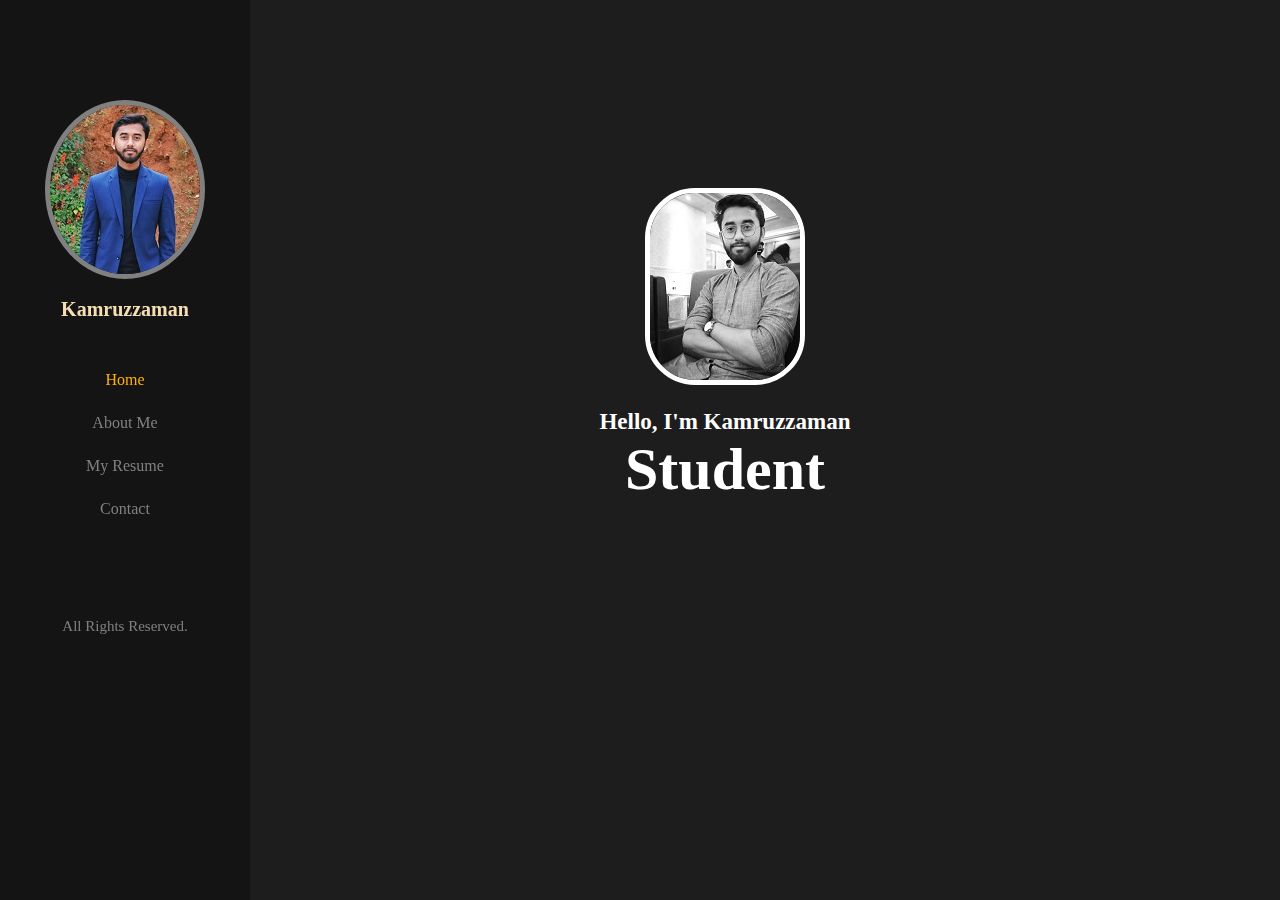
<file: index.html>
<!DOCTYPE html>
<html lang="en">
<head>
    <meta charset="UTF-8">
    <meta name="viewport" content="width=device-width, initial-scale=1.0">
    <title>Home</title>
    <link rel="stylesheet" href="index.css" type="text/css">
</head>
<body>
    <div class="main-left">
        <img id="img-logo" src="blue.jpg" alt="logo">
        <h4 id="h4">Kamruzzaman</h4>
        <ul id="ul">
            <li ><a id="home" href="index.html">Home</a></li>
            <li ><a id="about" href="about.html">About Me</a></li>
            <li ><a id="resume" href="resume.html">My Resume</a></li>
            <li ><a id="contact" href="contact.html">Contact</a></li>
        </ul>
        <footer>All Rights Reserved.</footer>

    </div>
    <div class="main-right">
        <img id="main-logo" src="bw.jpg" alt="main-logo">
        <h5 id="h5">Hello, I'm Kamruzzaman</h5>
        <h1 id="h1">Student</h1>

    </div>
    
</body>
</html>
</file>
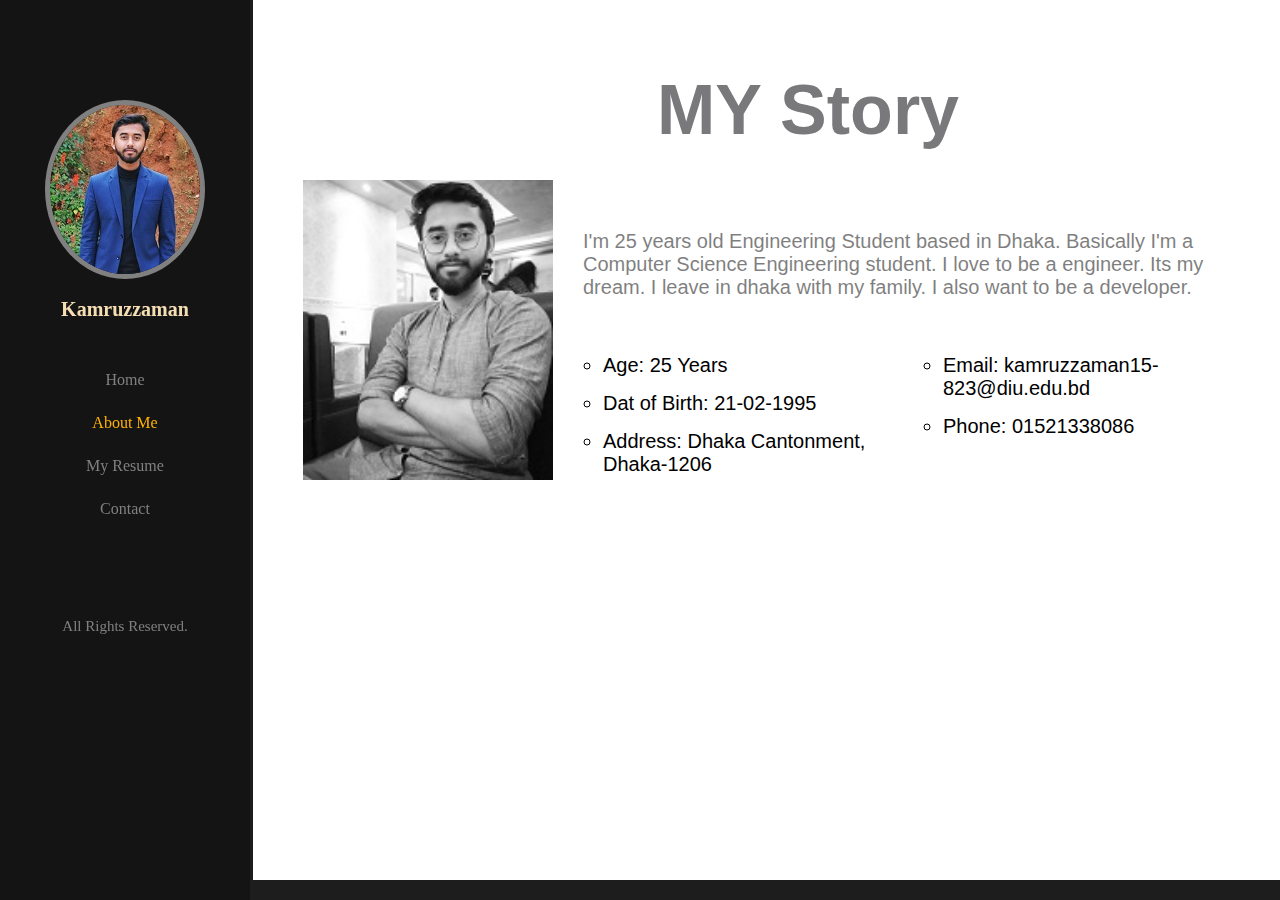
<file: about.html>
<!DOCTYPE html>
<html lang="en">
<head>
    <meta charset="UTF-8">
    <meta name="viewport" content="width=device-width, initial-scale=1.0">
    <title>About Me</title>
    <link rel="stylesheet" href="about.css" type="text/css">
</head>
<body>
    <div class="main-left">
        <img id="img-logo" src="blue.jpg" alt="logo">
        <h4 id="h4">Kamruzzaman</h4>
        <ul id="ul">
            <li ><a id="home" href="index.html">Home</a></li>
            <li ><a id="about" href="about.html">About Me</a></li>
            <li ><a id="resume" href="resume.html">My Resume</a></li>
            <li ><a id="contact" href="contact.html">Contact</a></li>
        </ul>
        <footer>All Rights Reserved.</footer>

    </div>
    <div class="main-right">
        <h1 id="h1">MY Story</h1>
        <div class="main-right-left">
            <div class="left">
                <img src="bw.jpg" alt="photo" height="300" width="250">
            </div>
            <div class="right">
                <p id="pl">I'm 25 years old Engineering Student based in Dhaka. Basically I'm a Computer Science Engineering student. I love to be a engineer. Its my dream. I leave in dhaka with my family. I also want to be a developer.</p>
                <ol id="ol1">
                    <li>Age: 25 Years</li>
                    <li>Dat of Birth: 21-02-1995</li>
                    <li>Address: Dhaka Cantonment, Dhaka-1206</li>
                </ol>
                <ol id="ol2">
                    <li>Email: kamruzzaman15-823@diu.edu.bd</li>
                    <li>Phone: 01521338086</li>
                
                </ol>
            </div>
        </div>

    </div>
    
</body>
</html>
</file>
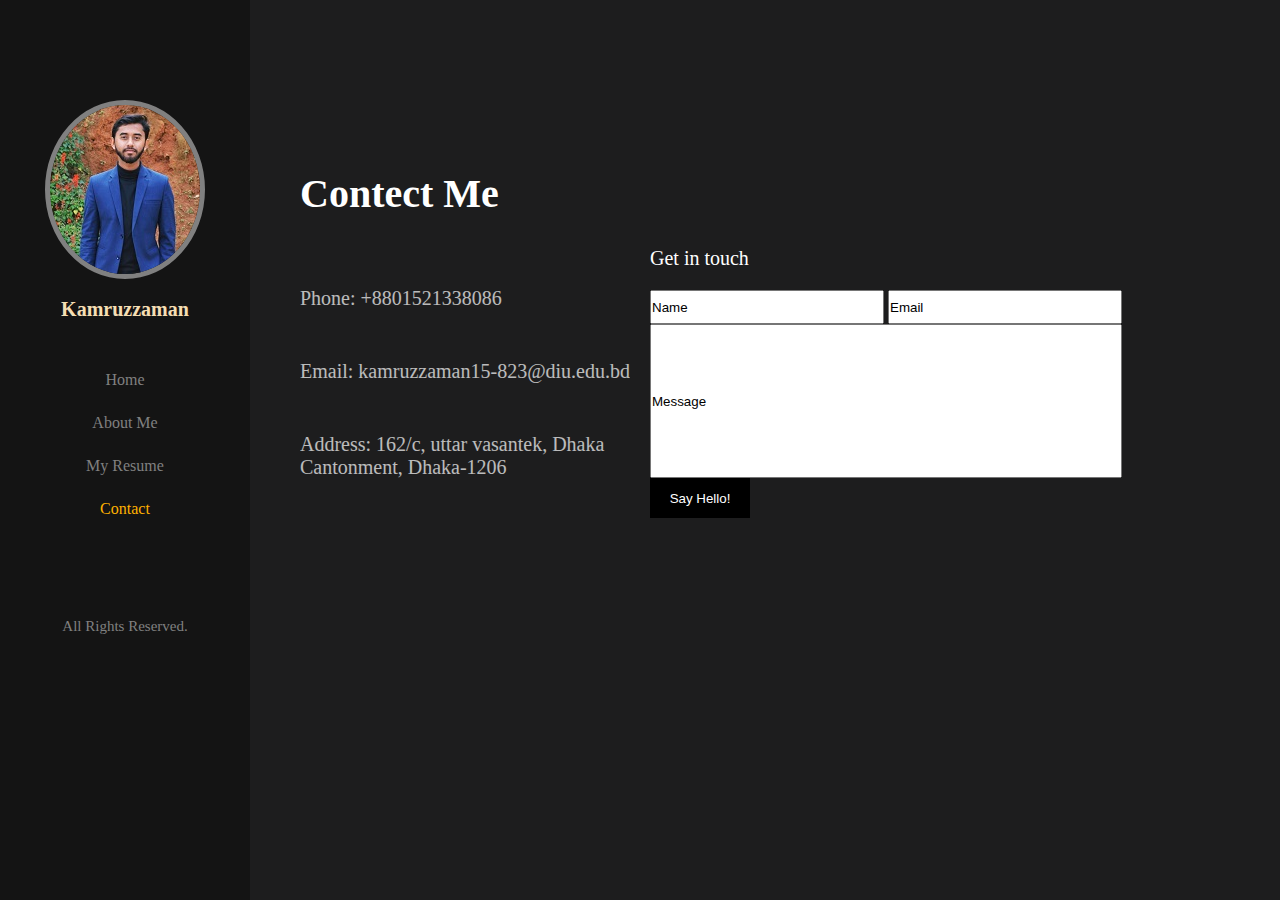
<file: contact.html>
<!DOCTYPE html>
<html lang="en">
<head>
    <meta charset="UTF-8">
    <meta name="viewport" content="width=device-width, initial-scale=1.0">
    <title>Contact</title>
    <link rel="stylesheet" href="contact.css" type="text/css">
</head>
<body>
    <div class="main-left">
        <img id="img-logo" src="blue.jpg" alt="logo">
        <h4 id="h4">Kamruzzaman</h4>
        <ul id="ul">
            <li ><a id="home" href="index.html">Home</a></li>
            <li ><a id="about" href="about.html">About Me</a></li>
            <li ><a id="resume" href="resume.html">My Resume</a></li>
            <li ><a id="contact" href="contact.html">Contact</a></li>
        </ul>
        <footer>All Rights Reserved.</footer>

    </div>
    <div class="main-right">
       <h1 id="h1">Contect Me</h1>
       <div class="left">
           <ul>
               <li id="l">Phone: +8801521338086</li>
               <li id="l">Email: kamruzzaman15-823@diu.edu.bd</li>
               <li id="l">Address: 162/c, uttar vasantek, Dhaka Cantonment, Dhaka-1206</li>
           </ul>
       </div>
       <div class="right">
           <form action="message.php" method="post">
               <p>Get in touch</p>
               <input type="text" name="name" id="input1" placeholder="Name">
               <input type="email" name="email" id="input2" placeholder="Email"><br>
               <input type="text" name="messege" id="input3" placeholder="Message"><br>
               <button type="submit" id="btn" name="Message" value="Message">Say Hello!</button>
           </form>
       </div>
    </div>
    
</body>
</html>
</file>
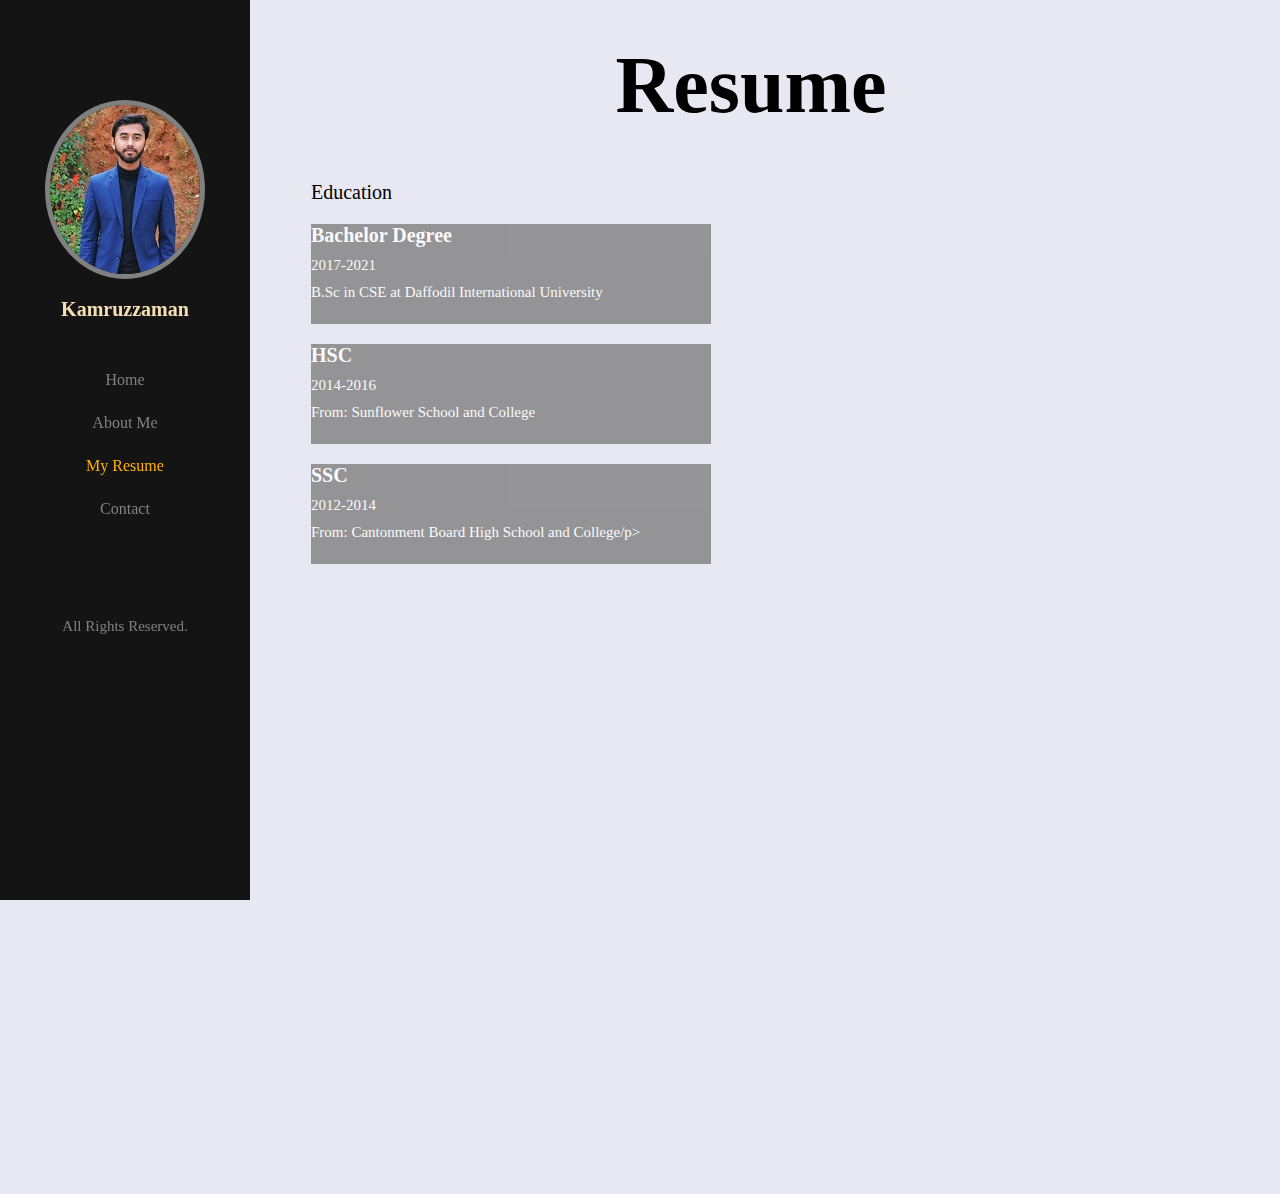
<file: resume.html>
<!DOCTYPE html>
<html lang="en">
<head>
    <meta charset="UTF-8">
    <meta name="viewport" content="width=device-width, initial-scale=1.0">
    <title>Resume</title>
    <link rel="stylesheet" href="resume.css" type="text/css">
</head>
<body>
    <div class="main-left">
        <img id="img-logo" src="blue.jpg" alt="logo">
        <h4 id="h4">Kamruzzaman</h4>
        <ul id="ul">
            <li ><a id="home" href="index.html">Home</a></li>
            <li ><a id="about" href="about.html">About Me</a></li>
            <li ><a id="resume" href="resume.html">My Resume</a></li>
            <li ><a id="contact" href="contact.html">Contact</a></li>
        </ul>
        <footer>All Rights Reserved.</footer>

    </div>
    <div class="main-right">
       <h1 class="h1">Resume</h1>
       <div id="id">
           <p id="e">Education</p>
            <div id="b">
                 <h4>Bachelor Degree</h4>
                  <p id="y">2017-2021</p>
                   <p id="y">B.Sc in CSE at Daffodil International University</p>
            </div>
            <div id="h">
                 <h4>HSC</h4>
                 <p id="y">2014-2016</p>
                 <p id="y">From: Sunflower School and College</p>
            </div>
             <div id="s">
               <h4>SSC</h4>
               <p id="y">2012-2014</p>
                <p id="y">From: Cantonment Board High School and College/p>
       </div>
    </div>
    </div>
    
</body>
</html>
</file>
<file: index.css>
*{
    margin: 0;
    padding: 0;
}
body{
    height: 100%;
    width: 100%;
    overflow: hidden;
    position: relative;
    background-color: #1D1D1E;
    color: #79797C;
    font-weight: 300;
}
.main-left{
    background-color:#141414;
    height: 100%;
    float: left;
    text-align: center;
    position: fixed;
    color: wheat;
    z-index: 200;
    width: 250px;

}

#img-logo{
    margin-top: 100px;
    border-radius: 50%;
    border: 5px solid gray;
}
#h4{
    margin-top: 15px;
    font-size: 20px;
    font-family: cursive;
}
#ul{
    text-decoration: none;
    margin-top: 50px;
}
#ul li{
    margin-top: 25px;
}
a{
    text-decoration: none;
    color: gray;
}
#home{
    color: #ffb100;
}
footer{
    margin-top: 100px;
    color: gray;
    font-size: 15px;
}
.main-right{
    width: 100%;
    height: 100%;
    position: absolute;
    text-align: center;
    margin-left: 85px;
    display: table-cell;
    vertical-align: middle;
}
#main-logo{
    margin-top: 188px;
    border-radius: 50px;
    border: 5px solid white;
}
#h5{
    font-size: 23px;
    margin-top: 20px;
    color: white;
}
#h1{
    font-size: 60px;
    color: white;
}
a:hover{
    color: #ffb100;

}
</file>
<file: about.css>
*{
    margin: 0;
    padding: 0;
}
body{
    height: 100%;
    width: 100%;
    overflow: hidden;
    position: relative;
    background-color: #1D1D1E;
    color: #79797C;
    font-weight: 300;
}
.main-left{
    background-color:#141414;
    height: 100%;
    float: left;
    text-align: center;
    position: fixed;
    color: wheat;
    z-index: 200;
    width: 250px;

}

#img-logo{
    margin-top: 100px;
    border-radius: 50%;
    border: 5px solid gray;
}
#h4{
    margin-top: 15px;
    font-size: 20px;
    font-family: cursive;
}
#ul{
    text-decoration: none;
    margin-top: 50px;
}
#ul li{
    margin-top: 25px;
}
a{
    text-decoration: none;
    color: gray;
}
#about{
    color: #ffb100;
}
a:hover{
    color: #ffb100;

}
footer{
    margin-top: 100px;
    color: gray;
    font-size: 15px;
}
.main-right{
    background-color: white;
    text-align: center;
    padding-bottom: 186px;
    margin-left: 253px;
    width: 1110px;
    overflow: hidden;
}
#h1{
    font-size: 70px;
    font-family: Impact, Haettenschweiler, 'Arial Narrow Bold', sans-serif;
    margin-top: 70px;
}
.main-right-left{
    padding-bottom: 138px;
    margin-top: 30px;
    overflow: hidden;
}
.left{
    width: 250px;
    float: left;
    margin-left: 50px;

}
.right{
    padding: 80px;
    color: black;
    width: 600px;
    float: left;
    font-weight: 500;
    font-family: Poppins, Arial, sans-serif;
    margin-left: 30px;

}
#pl{
    text-align: left;
    font-size: 20px;
    margin-left: -80px;
    margin-top: -30px;
    opacity: 0.5;
}
#ol1{
    margin-top: 40px;
    font-size: 20px;
    list-style: circle;
    text-align: left;
    float: left;
    margin-left: -60px;
    width: 300px;
}
#ol2{
    margin-top: 40px;
    font-size: 20px;
    list-style: circle;
    text-align: left;
    float: left;
    margin-left: 40px;
    width: 300px;
}
li{
    margin-top: 15px;
}
</file>
<file: contact.css>
*{
    margin: 0;
    padding: 0;
}
body{
    height: 100%;
    width: 100%;
    position: relative;
    background-color: #1D1D1E;
    color: #79797C;
    font-weight: 300;
    overflow: hidden;
}
.main-left{
    background-color:#141414;
    height: 100%;
    float: left;
    text-align: center;
    position: fixed;
    color: wheat;
    z-index: 200;
    width: 250px;
    overflow: hidden;

}

#img-logo{
    margin-top: 100px;
    border-radius: 50%;
    border: 5px solid gray;
}
#h4{
    margin-top: 15px;
    font-size: 20px;
    font-family: cursive;
}
#ul{
    text-decoration: none;
    margin-top: 50px;
}
#ul li{
    margin-top: 25px;
}
a{
    text-decoration: none;
    color: gray;
}
a:hover{
    color: #ffb100;

}
#contact{
    color: #ffb100;
}
footer{
    margin-top: 100px;
    color: gray;
    font-size: 15px;
}
.main-right{
    width: 1000px;
    text-align: center;
    margin-left: 200px;
    padding: 100px;
    overflow: hidden;

}
#h1{
    margin-top: 70px;
    text-align: left;
    font-size: 40px;
    color: white;

}
.left{
    float: left;
    width: 350px;
    height: 300px;
    text-align: left;
    margin-top: 20px;
}
.left ul{
    font-size: 20px;
   
    list-style: none;
}
.left ul li{
    margin-top: 50px;
    opacity: 0.7;
    color: white;
}
.right{
    float: left;
    width: 500px;
    height: 300px;
    margin-top: 20px;
}
p{
    font-size: 20px;
    text-align: left;
    margin-top: 10px;
    color: white;
}
form{
    text-align: left;
}
#input1{
    margin-top: 20px;
    width: 230px;
    height: 30px;
}
#input2{
    width: 230px;
    height: 30px;
}
#input3{
    width: 468px;
    height: 150px;
}
#btn{
    width: 100px;
    height: 40px;
    background-color: black;
    color: white;
    border: none;
    font: 25px;
}
#a{
    color: white;
}
::-webkit-input-placeholder{
    color: black;
}
</file>
<file: resume.css>
*{
    margin: 0;
    padding: 0;
}
body{
    height: 100%;
    width: 100%;
    overflow: hidden;
    position: relative;
    background-color: #E8E8F2;
    color: #79797C;
    font-weight: 300;
}
.main-left{
    background-color:#141414;
    height: 100%;
    float: left;
    text-align: center;
    position: fixed;
    color: wheat;
    z-index: 200;
    width: 250px;

}

#img-logo{
    margin-top: 100px;
    border-radius: 50%;
    border: 5px solid gray;
}
#h4{
    margin-top: 15px;
    font-size: 20px;
    font-family: cursive;
}
#ul{
    text-decoration: none;
    margin-top: 50px;
}
#ul li{
    margin-top: 25px;
}
a{
    text-decoration: none;
    color: gray;
}
#resume{
    color: #ffb100;
}
a:hover{
    color: #ffb100;

}
footer{
    margin-top: 100px;
    color: gray;
    font-size: 15px;
}
.main-right{
    text-align: center;
    width: 1000px;
    margin-left: 251px;
    padding-bottom: 400px;
    overflow: hidden;
}
.h1{
    font-size: 80px;
    margin-top: 40px;
    color: black;
}
#id{
    margin: 30px;
    padding-left: 30px;
    padding-bottom: 200px;
    text-align: left;
    overflow: hidden;
}
#e{
    width: 200px;
    font-size: 20px;
    margin-top: 20px;
    color: black;
}
#b{
    background-color: gray;
    color: white;
    width: 400px;
    height: 100px;
    font-size: 20px;
    margin-top: 20px;
    opacity: 0.8;
}
#y{
    font-size: 15px;
    margin-top: 10px;
}
#h{
    background-color: gray;
    color: white;
    width: 400px;
    height: 100px;
    font-size: 20px;
    margin-top: 20px;
    opacity: 0.8;
}
#s{
    background-color: gray;
    color: white;
    width: 400px;
    height: 100px;
    font-size: 20px;
    margin-top: 20px;
    opacity: 0.8;
}
</file>
